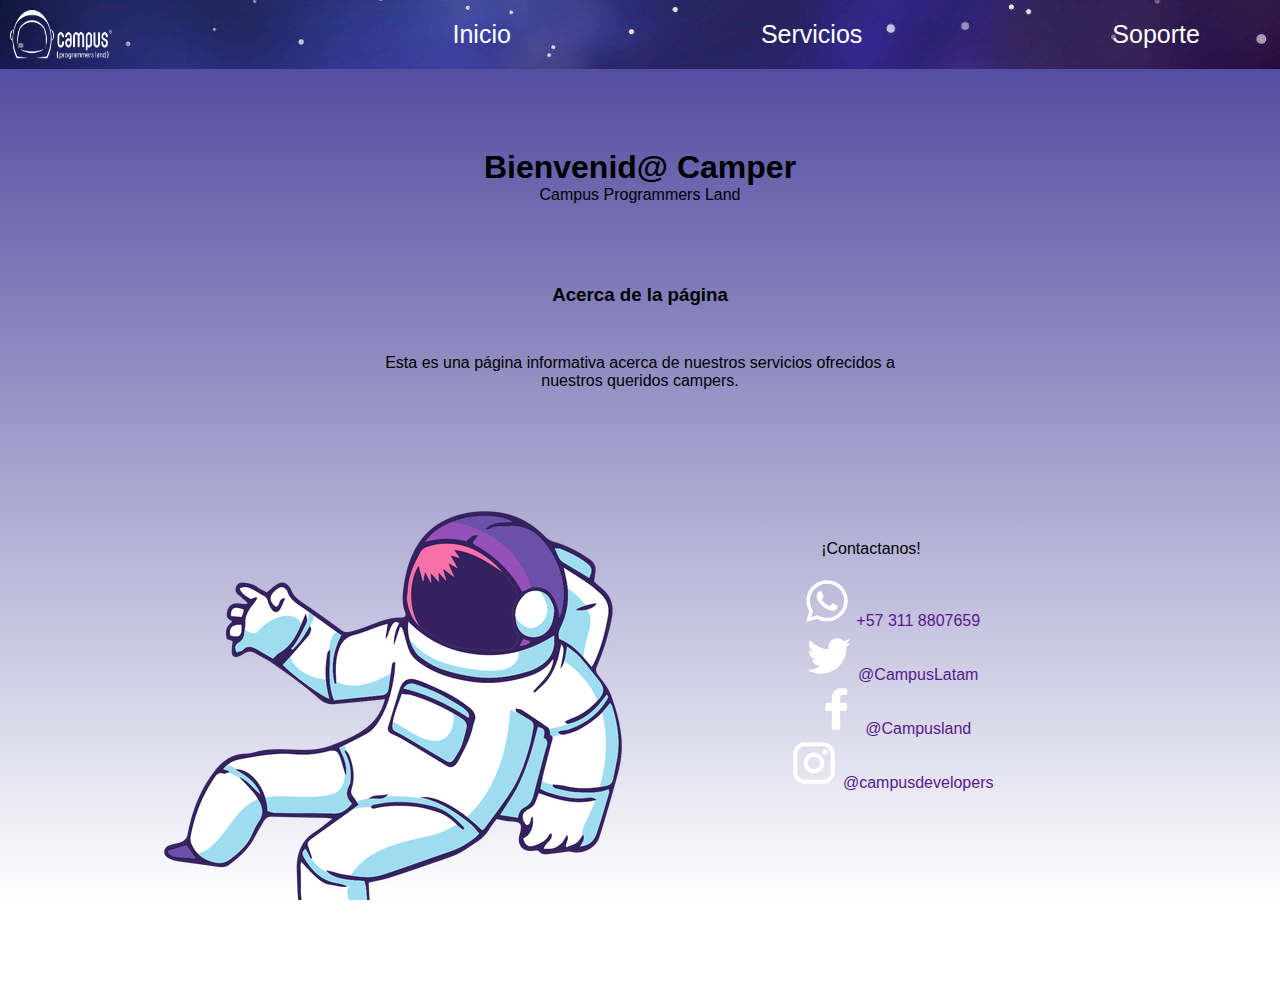
<file: index.html>
<!DOCTYPE html>
<html lang="en">
<head>
    <meta charset="UTF-8">
    <meta http-equiv="X-UA-Compatible" content="IE=edge">
    <meta name="viewport" content="width=device-width, initial-scale=1.0">
    <link rel="stylesheet" href="./style.css">
    <link rel="stylesheet" href="js/apps.css">
    
    <title> CampersEngine </title>

   
</head>
<body>
<nav>
    <section class="container1">
        <img id="logo" src="./images/logoWhite.png" alt="logocampus" width="150">
        <div class="container1" style="background: none;"> 
            <a class="alink" href="#inicio"> Inicio </a>
            <a class="alink" href="./servicios/index.html"> Servicios </a>
            <a class="alink" href="./soporte/index.html"> Soporte </a>
        </div> 
                
    </section>
</nav>

<section class="first-message">
    <h1> Bienvenid@ Camper </h1>
    <p> Campus Programmers Land </p>
    <h3> Acerca de la página </h3>
    <br>
    <p class="homepage"> Esta es una página informativa acerca de nuestros servicios ofrecidos a <br> nuestros queridos campers. </p>
</section>

<section class="contactanos">
    <img src="./images/Space astronaut cartoon.png" alt="astronauta">
    <div class="social">

    <div class="contact-info">
        <div class="contact-info-container">
    <p> ¡Contactanos! </p>
    <br>
        <ul> 
           
        <li style="list-style: none"> <img  src="./images/whatsapp.svg"> 
        <a href=""> +57 311 8807659 </a>  </li>


        <li style="list-style: none"> <img src="./images/twitter.svg"> 
        <a href=""> @CampusLatam </a> </li>

        <li style="list-style: none"> <img src="./images/facebookF.svg"> 
        <a href=""> @Campusland</a> </li>

        <li style="list-style: none"> <img src="./images/instagram.svg" > 
        <a href=""> @campusdevelopers </a> </li>
        </ul>

    </div>
</div>

</section>







<script src="js/db.js"></script>
</body>
</html>
</file>
<file: style.css>
*{
    margin: 0;
}
@keyframes fadeInAnimation {
    0% {
        opacity: 0;
    }
    100% {
        opacity: 1;
     }
}
html{
    min-height: 100%;
    overflow: hidden;
    height: 100%;

    
}
body{
    font-family:'Trebuchet MS', 'Lucida Sans Unicode', 'Lucida Grande', 'Lucida Sans', Arial, sans-serif;
    animation: 0.25s ease-out 0s 1 fadeInAnimation;    
    background: rgb(255,255,255);
    background: linear-gradient(0deg, rgba(255,255,255,1) 0%, rgba(33, 26, 133, 0.838) 100%);
    overflow: auto;
    height: 100%;
}


nav{
    width: 100%;
}



/* nav children style*/
.container1{
    background-image: url(./images/XiP3qS0.jpg);
    padding: 10px;
    display: flex;
    flex-direction: row;
    margin: 0;
    text-align: center;
    justify-content: center;
    gap: 250px;
    flex-wrap:nowrap;
    width:100%;
    font-size: 25px;

}
.alink{
    display: flex;
    color: rgb(255, 255, 255);
    text-decoration: none;
    justify-content: center;
    background-size: cover;
    background: scroll;
    height: inherit;
    border-radius: 10px;
    align-items: center;
    
    
}

.alink:hover{
    background-color:rgb(90, 94, 224);
    cursor: pointer;
}



/* subtitulos */
.first-message{
    text-align: center;
    display: flex;
    justify-content: center;
    align-items: center;
    flex-direction: column;
    text-align: center;
}
.first-message h1{
    margin-top: 60px;
}
.first-message h3{
    margin-top: 60px;
}
.homepage{
    display: flex;
    margin-top: 20px;
    text-align: center;
    justify-content: center;
    flex-direction: row;
}
.homepage p{
    align-items: center;
    width: 50%;
}



/* seccion de contactar */
.contactanos{
    margin-top: 100px;
    display: flex;
    text-align: center;
    justify-content: center;
    flex-direction: row;
    gap: 100px;
    margin-right: 150px;
}
.contactanos a{
    
    margin-top: 10px;
}
.social{
    display: flex;
    flex-direction: row;
}
.social a{
    text-decoration: none;
}
.contact-info{
    margin-top: 50px;
}
.contact-info-container img{
    height: 50px;
}
.team-container{
    display: flex;
    flex-direction: row;
    align-items: center;
    justify-content: center;
    gap: 150px;
    margin-top: 100px;
}

@media (max-width: 1366px){

    .homepage p{

        width: 50%;
    }
    .first-message h1{
        margin-top: 60px;
    }
    .first-message h3{
        margin-top: 60px;
    }
    .homepage{
        margin-top: 20px;

    }
}
@media (max-width: 1920px){

    .homepage p{
        width: 30%;
    }
    .first-message h1{
        margin-top: 80px;
    }
    .first-message h3{
        margin-top: 80px;
    }
    .homepage{
        
        margin-top: 30px;

    }
}
</file>
<file: js/apps.css>
/* logo de nav en donde sea aplicable */
img#logo{
  width: 8%;
  align-items: center;
}

/* style predefinido para los modals*/
.modal {
    display: none;
    position: fixed;
    z-index: 1;
    left: 0;
    top: 0;
    width: 100%;
    height: 100%;
    overflow: auto;
    background-color: rgb(0,0,0);
    background-color: rgba(0,0,0,0.4);
  }
  

  div#modal-contenido {
    background-color: #fefefe;
    margin: 15% auto; 
    padding: 20px;
    border: 1px solid #888;
    border-radius: 10px;
    width: 1000px; 
  }
  
    div#modal-contenido button{
    border: none;
    background-color: rgba(90, 94, 224, 0.562);
    border-radius: 5px;
    color: white;

  }

  .close {
    color: #aaa;
    float: right;
    font-size: 28px;
    font-weight: bold;
  }
  
  .close:hover,
  .close:focus {
    color: black;
    text-decoration: none;
    cursor: pointer;
  }


/* estilo contenido modal */
  table { 
    width: 750px; 
    border-collapse: collapse; 
    margin:20px auto;
    }
  
  th { 
    background-color:rgba(90, 94, 224, 0.562); 
    color: white; 
    font-weight: bold; 
    }
  
  td, th { 
    padding: 10px; 
    border: 1px solid #ccc; 
    text-align: center; 
    font-size: 18px;
    }
  
  .labels tr td {
    background-color: #2cc16a;
    font-weight: bold;
    color: #fff;
  }
</file>
